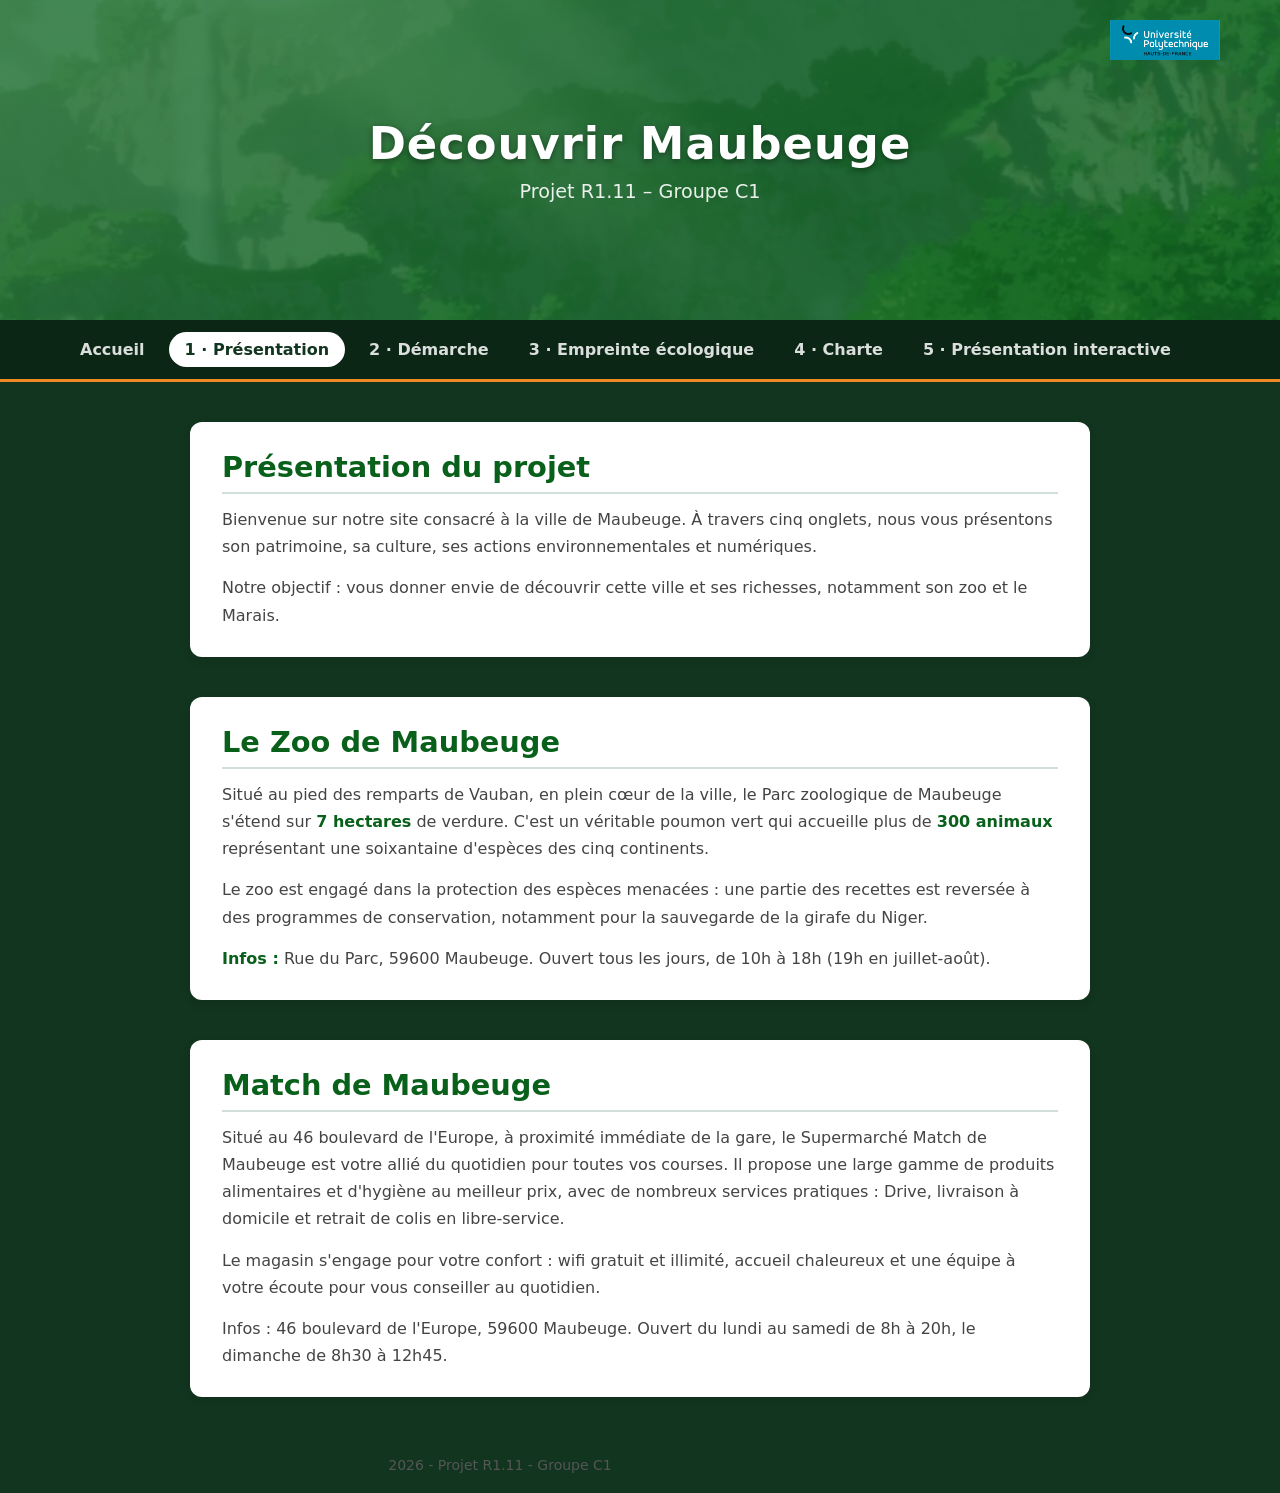
<file: onglet1/onglet1.html>
<!DOCTYPE html>
<html lang="fr">
<head>
    <meta charset="UTF-8">
    <meta name="viewport" content="width=device-width, initial-scale=1.0">
    <title>Accueil - Projet R1.11</title>
    <link rel="stylesheet" href="Style_commun.css">
    <link rel="stylesheet" href="css.css">
    
</head>
<body>
  <header class="hero">
    <h1>Découvrir Maubeuge</h1>
    <p>Projet R1.11 – Groupe C1</p>
  </header>
    <nav class="nav-onglets" aria-label="Onglets du site">
        <a href="../index.html">Accueil</a>
        <a href="../onglet1.html" aria-current="page">1 · Présentation</a>
        <a href="../Onglet2/Onglet_2.html">2 · Démarche</a>
        <a href="../Onglet3/onglet3.html">3 · Empreinte écologique</a>
        <a href="../Onglet4/Onglet4.html">4 · Charte</a>
        <a href="../Onglet5/onglet5.html">5 · Présentation interactive</a>
    </nav>
  <main>
    <section class="presentation">
      <h2>Présentation du projet</h2>
      <p>
        Bienvenue sur notre site consacré à la ville de Maubeuge. À travers cinq onglets,
        nous vous présentons son patrimoine, sa culture, ses actions environnementales
        et numériques.
      </p>
      <p>
        Notre objectif : vous donner envie de découvrir cette ville et ses richesses,
        notamment son zoo et le Marais.
      </p>
    </section>

    <section class="presentation">
      <h2>Le Zoo de Maubeuge</h2>
      <p>
        Situé au pied des remparts de Vauban, en plein cœur de la ville, le Parc
        zoologique de Maubeuge s'étend sur <strong>7 hectares</strong> de verdure.
        C'est un véritable poumon vert qui accueille plus de <strong>300 animaux</strong>
        représentant une soixantaine d'espèces des cinq continents.
      </p>
      <p>
        Le zoo est engagé dans la protection des espèces menacées : une
        partie des recettes est reversée à des programmes de conservation, notamment
        pour la sauvegarde de la girafe du Niger.
      </p>
      <p>
        <strong>Infos :</strong> Rue du Parc, 59600 Maubeuge. Ouvert tous
        les jours, de 10h à 18h (19h en juillet-août).
      </p>
    </section>

    <section class="presentation">
      <h2>Match de Maubeuge</h2>
        <p>Situé au 46 boulevard de l'Europe, à proximité immédiate de la gare, le Supermarché Match de Maubeuge est votre allié du quotidien pour toutes vos courses.  Il propose une large gamme de produits alimentaires et d'hygiène au meilleur prix, avec de nombreux services pratiques : Drive, livraison à domicile et retrait de colis en libre-service.</p>
        <p>Le magasin s'engage pour votre confort : wifi gratuit et illimité, accueil chaleureux et une équipe à votre écoute pour vous conseiller au quotidien.</p>
        <p>Infos : 46 boulevard de l'Europe, 59600 Maubeuge. Ouvert du lundi au samedi de 8h à 20h, le dimanche de 8h30 à 12h45. </p>
    </section>
  </main>

  <img class="logo" src="LOGO-UPHF-RECHTS-1.png" alt="Logo de l'UPHF">

  <footer class="footer">
    <p>2026 - Projet R1.11 - Groupe C1</p>
  </footer>
</body>
</html>
</file>
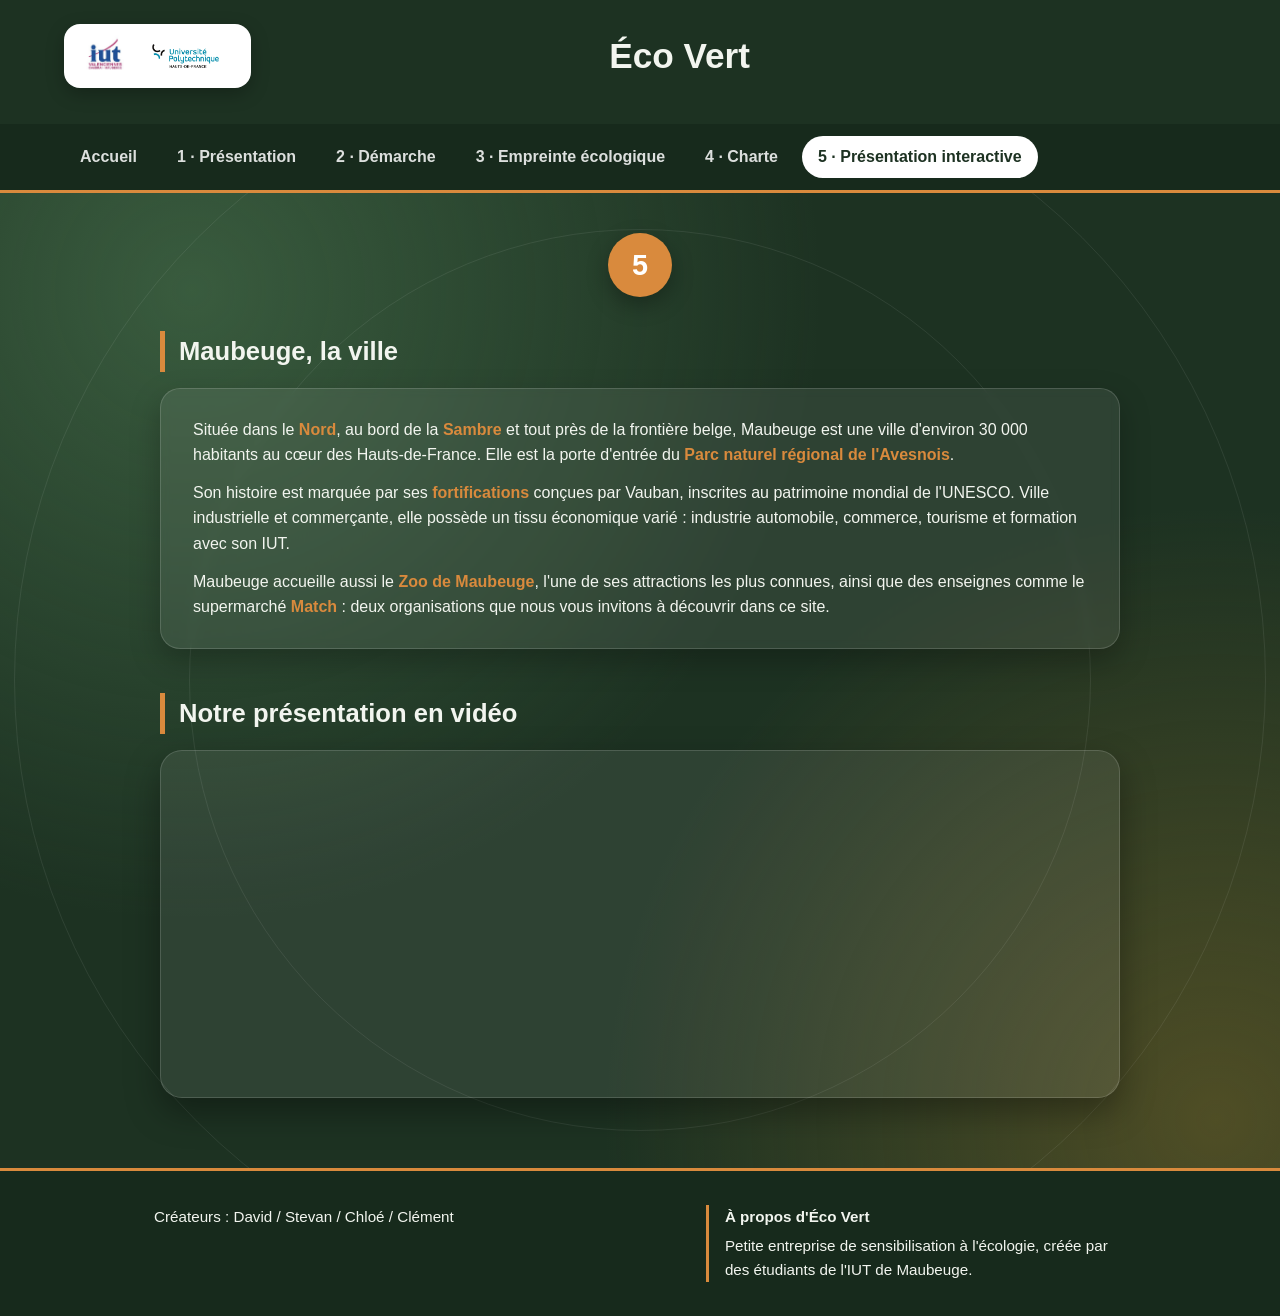
<file: Onglet5/onglet5.html>
<!DOCTYPE html>
<html lang="fr">
<head>
  <meta charset="UTF-8">
  <meta name="viewport" content="width=device-width, initial-scale=1">
  <title>Éco Vert – Présentation interactive</title>
  <link rel="stylesheet" href="commun.css">
  <link rel="stylesheet" href="style.css">
</head>
<body>

<header>
  <div class="entete">
    <div class="logos">
      <img src="iut.png" alt="IUT de Valenciennes">
      <img src="iut2.png" alt="Université Polytechnique Hauts-de-France">
    </div>
    <h1>Éco Vert</h1>
  </div>
</header>

<nav class="nav-onglets" aria-label="Onglets du site">
  <a href="../index.html">Accueil</a>
  <a href="../onglet1/onglet1.html">1 · Présentation</a>
  <a href="../Onglet2/Onglet_2.html">2 · Démarche</a>
  <a href="../Onglet3/onglet3.html">3 · Empreinte écologique</a>
  <a href="../Onglet4/Onglet4.html">4 · Charte</a>
  <a href="onglet5.html" aria-current="page">5 · Présentation interactive</a>
</nav>


  <div class="scene">
    <div class="contenu">

      <div class="rond">5</div>

      <section>
        <h2>Maubeuge, la ville</h2>
        <div class="carte">
          <p>
            Située dans le <strong>Nord</strong>, au bord de la <strong>Sambre</strong> et tout près de la
            frontière belge, Maubeuge est une ville d'environ 30 000 habitants au cœur des Hauts-de-France.
            Elle est la porte d'entrée du <strong>Parc naturel régional de l'Avesnois</strong>.
          </p>
          <p>
            Son histoire est marquée par ses <strong>fortifications</strong> conçues par Vauban, inscrites au
            patrimoine mondial de l'UNESCO. Ville industrielle et commerçante, elle possède un tissu économique
            varié : industrie automobile, commerce, tourisme et formation avec son IUT.
          </p>
          <p>
            Maubeuge accueille aussi le <strong>Zoo de Maubeuge</strong>, l'une de ses attractions les plus
            connues, ainsi que des enseignes comme le supermarché <strong>Match</strong> : deux organisations
            que nous vous invitons à découvrir dans ce site.
          </p>
        </div>
      </section>

      <div class="espace"></div>

      <section>
        <h2>Notre présentation en vidéo</h2>
        <div class="cadre-video">
          <iframe width="560" height="315" src="https://www.youtube.com/embed/W52HC4aJs_k?si=lwsLJUZL_OGcdbtZ" title="YouTube video player" frameborder="0" allow="accelerometer; autoplay; clipboard-write; encrypted-media; gyroscope; picture-in-picture; web-share" referrerpolicy="strict-origin-when-cross-origin" allowfullscreen></iframe>
        </div>
      </section>

    </div>
  </div>

  <footer>
    <div>Créateurs : David / Stevan / Chloé / Clément</div>
    <div class="apropos">
      <strong>À propos d'Éco Vert</strong>
      Petite entreprise de sensibilisation à l'écologie, créée par des étudiants de l'IUT de Maubeuge.
    </div>
  </footer>

</body>
</html>
</file>
<file: onglet1/Style_commun.css>
/* ===========================================================
   COMMUN.CSS : le style partagé par TOUTES les pages du site
   (accueil + les 5 onglets). On le charge en premier dans
   chaque page :

     <link rel="stylesheet" href="commun.css">
     <link rel="stylesheet" href="style.css">     (accueil seulement)

   Comme ça, si tu changes une couleur ici, tout le site change.
   =========================================================== */

/* ===========================================================
   VARIABLES DE COULEUR
   Palette : vert forêt + une seule touche d'orange (celle du
   soleil sur la photo de forêt).
   =========================================================== */
:root {
  --vert-foret: #12351f;   /* fond principal */
  --vert-sombre: #0c2616;  /* pied de page, barre de navigation */
  --vert-clair: #3f7d4e;   /* lueur douce du fond */
  --orange: #f08a24;       /* la touche de couleur : à utiliser avec parcimonie */
  --blanc: #ffffff;
}

* {
  box-sizing: border-box;
  margin: 0;
  padding: 0;
}

body {
  font-family: "Bricolage Grotesque", system-ui, sans-serif;
  color: var(--blanc);
  background: var(--vert-foret);
}

/* Anneau orange bien visible quand on navigue au clavier */
:focus-visible {
  outline: 3px solid var(--orange);
  outline-offset: 3px;
}

/* ===========================================================
   EN-TÊTE (logos + "Éco Vert")
   - .site-header            : grande version (page d'accueil)
   - .site-header--compact   : version plus petite (les onglets)
   =========================================================== */
.site-header {
  position: relative;
  padding: 7rem clamp(1.25rem, 5vw, 4rem) 2.5rem;
  background-image:
    linear-gradient(180deg, rgba(10, 40, 22, 0.2) 0%, var(--vert-foret) 100%),
    url("foret.png");
  background-size: cover;
  background-position: center 35%;
}

/* Les deux logos sont posés sur une pastille blanche pour rester lisibles */
.logos {
  position: absolute;
  top: 1rem;
  left: clamp(1.25rem, 5vw, 4rem);
  display: flex;
  align-items: center;
  gap: 0.75rem;
  padding: 0.4rem 0.9rem;
  background: var(--blanc);
  border-radius: 16px;
  box-shadow: 0 6px 20px rgba(0, 0, 0, 0.25);
}

.logo {
  height: 52px;
  width: auto;          /* on garde les proportions du logo */
  display: block;
}

.site-title {
  color: var(--blanc);
  font-size: clamp(3.5rem, 11vw, 8.5rem);
  font-weight: 800;
  line-height: 0.95;
  letter-spacing: -0.035em;
  text-shadow: 0 4px 24px rgba(0, 0, 0, 0.35);
}

/* Sur les onglets, le titre est un lien qui ramène à l'accueil */
.site-title a {
  color: inherit;
  text-decoration: none;
}

.site-baseline {
  max-width: 34ch;
  margin-top: 1rem;
  font-size: clamp(1rem, 2vw, 1.2rem);
  line-height: 1.4;
  color: rgba(255, 255, 255, 0.9);
}

/* Version compacte pour les onglets */
.site-header--compact {
  padding-top: 5.5rem;
  padding-bottom: 1.25rem;
}

.site-header--compact .site-title {
  font-size: clamp(2.2rem, 6vw, 3.6rem);
}

/* ===========================================================
   BARRE DE NAVIGATION ENTRE LES ONGLETS
   Reste collée en haut de l'écran quand on descend.
   L'onglet en cours porte aria-current="page" dans le HTML.
   =========================================================== */
.nav-onglets {
  position: sticky;
  top: 0;
  z-index: 10;
  display: flex;
  gap: 0.5rem;
  padding: 0.75rem clamp(1.25rem, 5vw, 4rem);
  overflow-x: auto;              /* sur mobile, la barre défile sur le côté */
  background: var(--vert-sombre);
  border-bottom: 3px solid var(--orange);
}

.nav-onglets a {
  flex: none;                    /* les liens ne se compressent pas */
  padding: 0.5rem 1rem;
  border-radius: 999px;
  color: rgba(255, 255, 255, 0.85);
  font-weight: 600;
  text-decoration: none;
  transition: background 0.2s ease;
}

.nav-onglets a:hover {
  background: rgba(255, 255, 255, 0.12);
}

.nav-onglets a[aria-current="page"] {
  background: var(--blanc);
  color: var(--vert-foret);
}

/* ===========================================================
   CONTENU D'UN ONGLET
   .fond-vert : le même fond que l'accueil (deux lueurs)
   .contenu   : colonne centrée et lisible
   =========================================================== */
.fond-vert {
  background:
    radial-gradient(circle at 15% 10%, rgba(63, 125, 78, 0.55), transparent 45%),
    radial-gradient(circle at 90% 95%, rgba(240, 138, 36, 0.2), transparent 40%),
    var(--vert-foret);
}

.contenu {
  max-width: 900px;
  margin: 0 auto;
  padding: 3rem 1.25rem 4rem;
}

.contenu h1 {
  margin-bottom: 1rem;
  font-size: clamp(2rem, 5vw, 3rem);
  font-weight: 800;
  line-height: 1.05;
  letter-spacing: -0.02em;
}

.contenu h2 {
  margin: 2.5rem 0 0.75rem;
  font-size: clamp(1.4rem, 3vw, 1.8rem);
  font-weight: 700;
}

.contenu p {
  max-width: 68ch;               /* lignes courtes = texte facile à lire */
  margin-bottom: 1rem;
  line-height: 1.65;
  color: rgba(255, 255, 255, 0.88);
}

.contenu img {
  max-width: 100%;
  height: auto;
  border-radius: 16px;
}

/* Cartes : blocs d'information (une par organisation, par exemple) */
.cartes {
  display: grid;
  grid-template-columns: repeat(auto-fit, minmax(260px, 1fr));
  gap: 1.25rem;
  margin-top: 1.5rem;
}

.carte {
  padding: 1.5rem;
  background: rgba(255, 255, 255, 0.07);
  border: 1px solid rgba(255, 255, 255, 0.18);
  border-radius: 20px;
}

.carte h3 {
  margin-bottom: 0.5rem;
  padding-left: 0.75rem;
  font-size: 1.2rem;
  border-left: 4px solid var(--orange);
}

.carte p {
  margin-bottom: 0;
}

/* ===========================================================
   PIED DE PAGE
   =========================================================== */
.site-footer {
  padding: 2.5rem clamp(1.25rem, 5vw, 4rem);
  background: var(--vert-sombre);
  border-top: 3px solid var(--orange);
  color: rgba(255, 255, 255, 0.85);
}

.footer-links {
  max-width: 1100px;
  margin: 0 auto;
  display: flex;
  flex-wrap: wrap;
  justify-content: space-between;
  gap: 1.5rem 3rem;
}

.footer-links p {
  line-height: 1.5;
}

.footer-apropos {
  max-width: 42ch;
  padding-left: 1rem;
  border-left: 3px solid var(--orange);
}

.footer-apropos strong {
  color: var(--blanc);
}

/* ===========================================================
   MOBILE
   =========================================================== */
@media (max-width: 720px) {
  .site-header {
    padding-top: 6.5rem;
  }

  .site-header--compact {
    padding-top: 5.5rem;
  }
}
</file>
<file: onglet1/css.css>
.hero {
  width: 100%;
  min-height: 320px;
  display: flex;
  flex-direction: column;
  justify-content: center;
  align-items: center;
  text-align: center;
  color: #fff;
  padding: 60px 20px;
  background:
    linear-gradient(rgba(8, 96, 27, 0.75), rgba(8, 96, 27, 0.75)),
    url("MIA.webp") center center / cover no-repeat fixed;
  box-shadow: 0 4px 10px rgb(0 0 0 / 0.15);
}

.hero h1 {
  font-size: 2.8rem;
  margin: 0 0 10px;
  letter-spacing: 1px;
  text-shadow: 0 2px 6px rgba(0, 0, 0, 0.4);
}

.hero p {
  font-size: 1.2rem;
  margin: 0;
  opacity: 0.9;
  font-weight: 300;
}

.presentation {
  max-width: 900px;
  width: 90%;
  margin: 40px auto;
  padding: 28px 32px;
  background: #fff;
  border-radius: 12px;
  box-shadow: 0 4px 10px rgb(0 0 0 / 0.1);
  animation: fadeIn 0.4s ease;
}

.presentation h2 {
  margin-top: 0;
  margin-bottom: 12px;
  color: #08601b;
  font-size: 1.8rem;
  border-bottom: 2px solid #d0dfd7;
  padding-bottom: 8px;
}

.presentation p {
  color: #444;
  line-height: 1.7;
  margin: 0 0 14px;
  font-size: 1rem;
}

.presentation p:last-child {
  margin-bottom: 0;
}

.presentation strong {
  color: #08601b;
}

.logo {
  position: fixed;
  top: 20px;
  right: 60px;
  z-index: 100;
  width: 110px;
  height: auto;
}

.footer {
  position: relative;
  width: 1000px;
  max-width: 90%;
  margin-top: 40px;
  padding: 20px;
  text-align: center;
}

.footer p { margin: 0; color: #555; font-size: 14px; }


@media (max-width: 600px) {
  .hero {
    min-height: 220px;
    padding: 40px 15px;
  }

  .hero h1 {
    font-size: 2rem;
  }

  .hero p {
    font-size: 1rem;
  }

  .presentation {
    padding: 20px;
    margin: 25px auto;
    width: 95%;
  }

  .presentation h2 {
    font-size: 1.4rem;
  }
}
</file>
<file: Onglet5/commun.css>
/* ===== commun.css : partagé par tous les onglets (en-tête, pied de page, couleurs) ===== */
:root {
  --vert-fonce: #1d3222;
  --vert-footer: #172a1c;
  --vert-clair: #3b5c40;
  --orange: #d98a3d;
  --texte: #f2f5ef;
}

* { box-sizing: border-box; margin: 0; padding: 0; }

body {
  font-family: "Segoe UI", Arial, sans-serif;
  background: var(--vert-footer);
  color: var(--texte);
  line-height: 1.6;
}

/* ===== En-tête ===== */
.entete {
  display: flex;
  align-items: center;   /* aligne verticalement logos et titre */
  gap: 24px;             /* espace entre les logos et le titre */
}

header h1 {
  flex: 0.86;              /* occupe 86% de la largeur disponible */
  text-align: center;
}
header {
  background: var(--vert-fonce);
  padding: 24px 64px 36px;
}
.logos {
  display: inline-flex;
  align-items: center;
  gap: 18px;
  background: #fff;
  padding: 10px 22px;
  border-radius: 16px;
  box-shadow: 0 6px 18px rgba(0,0,0,.25);
}
.logos img { height: 44px; width: auto; display: block; }
header h1 { font-size: 2.2rem;}
header p { margin-top: 12px; max-width: 420px; font-size: 1.1rem; opacity: .95; }

/* ===== Barre des onglets du site (collée en haut) ===== */
.nav-onglets {
  position: sticky;
  top: 0;
  z-index: 10;
  display: flex;
  gap: 8px;
  padding: 12px 64px;
  overflow-x: auto;          /* sur mobile, la barre défile sur le côté */
  background: var(--vert-footer);
  border-bottom: 3px solid var(--orange);
}
.nav-onglets a {
  flex: none;
  padding: 8px 16px;
  border-radius: 999px;
  color: rgba(255, 255, 255, .85);
  font-weight: 600;
  text-decoration: none;
  transition: background .2s ease;
}
.nav-onglets a:hover { background: rgba(255, 255, 255, .12); }
.nav-onglets a[aria-current="page"] { background: #fff; color: var(--vert-fonce); }

/* ===== Pied de page ===== */
footer {
  display: flex;
  flex-wrap: wrap;
  justify-content: space-around;
  gap: 24px;
  padding: 34px 40px;
  background: var(--vert-footer);
  border-top: 3px solid var(--orange);
  font-size: .95rem;
}
footer .apropos { border-left: 3px solid var(--orange); padding-left: 16px; max-width: 420px; }
footer .apropos strong { display: block; margin-bottom: 4px; }

@media (max-width: 700px) {
  .nav-onglets { padding: 12px 22px; }
  header { padding: 20px 22px 28px; }
  footer { padding: 24px 22px; }
}
</file>
<file: Onglet5/style.css>
/* ===== onglet5.css : styles propres à l'onglet 5 ===== */

/* Zone principale (fond de l'accueil) */

.scene {
  position: relative;
  overflow: hidden;
  padding: 40px 20px 70px;
  background:
    radial-gradient(circle at 15% 10%, rgba(80,125,85,.55), transparent 45%),
    radial-gradient(circle at 95% 95%, rgba(120,100,40,.55), transparent 40%),
    var(--vert-fonce);
}
.scene::before, .scene::after {
  content: "";
  position: absolute;
  left: 50%; top: 50%;
  border: 1px solid rgba(255,255,255,.08);
  border-radius: 50%;
  transform: translate(-50%, -50%);
  pointer-events: none;
}
.scene::before { width: 900px; height: 900px; }
.scene::after  { width: 1250px; height: 1250px; }

.contenu { position: relative; z-index: 1; max-width: 960px; margin: 0 auto; }

/* Rond numéro de l'onglet */
.rond {
  display: grid; place-items: center;
  width: 64px; height: 64px;
  margin: 0 auto 34px;
  font-size: 1.8rem; font-weight: 700;
  color: #fff; background: var(--orange);
  border-radius: 50%;
  box-shadow: 0 8px 22px rgba(0,0,0,.3);
}

/* Cartes */
h2 {
  font-size: 1.6rem;
  margin-bottom: 16px;
  padding-left: 14px;
  border-left: 5px solid var(--orange);
}
.carte {
  background: rgba(255,255,255,.08);
  border: 1px solid rgba(255,255,255,.15);
  border-radius: 20px;
  padding: 28px 32px;
  backdrop-filter: blur(4px);
  box-shadow: 0 12px 30px rgba(0,0,0,.25);
  animation: apparition .8s ease both;
}
.carte p + p { margin-top: 12px; }
.carte strong { color: var(--orange); }

.espace { height: 44px; }

/* Vidéo horizontale 16:9 */
.cadre-video {
  padding: 12px;
  background: rgba(255,255,255,.08);
  border: 1px solid rgba(255,255,255,.15);
  border-radius: 22px;
  box-shadow: 0 14px 34px rgba(0,0,0,.35);
  animation: apparition 1s ease both;
}
.cadre-video video {
  display: block;
  width: 100%;
  aspect-ratio: 16 / 9;
  background: #000;
  border-radius: 14px;
}
.legende { text-align: center; margin-top: 10px; font-size: .95rem; opacity: .85; }

@keyframes apparition {
  from { opacity: 0; transform: translateY(22px); }
  to   { opacity: 1; transform: translateY(0); }
}

@media (max-width: 700px) {
  .carte { padding: 20px; }
}
</file>
